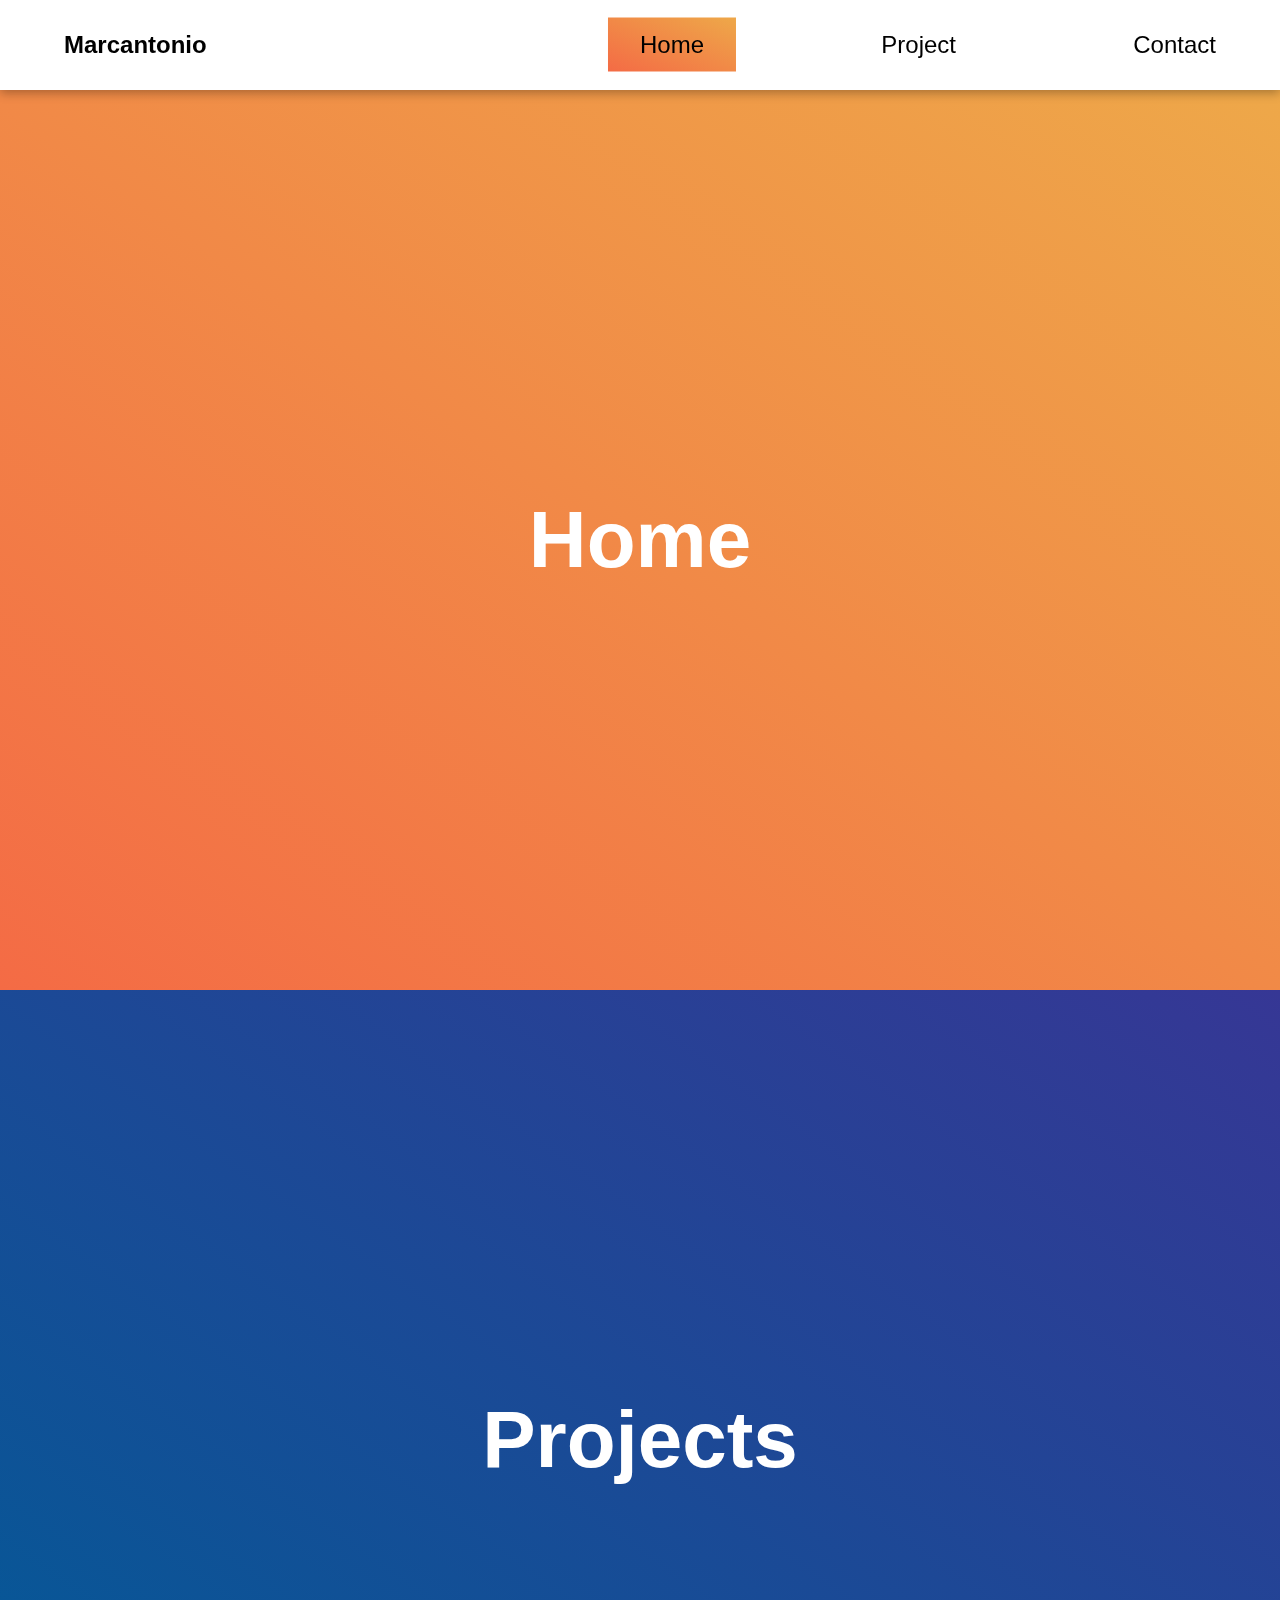
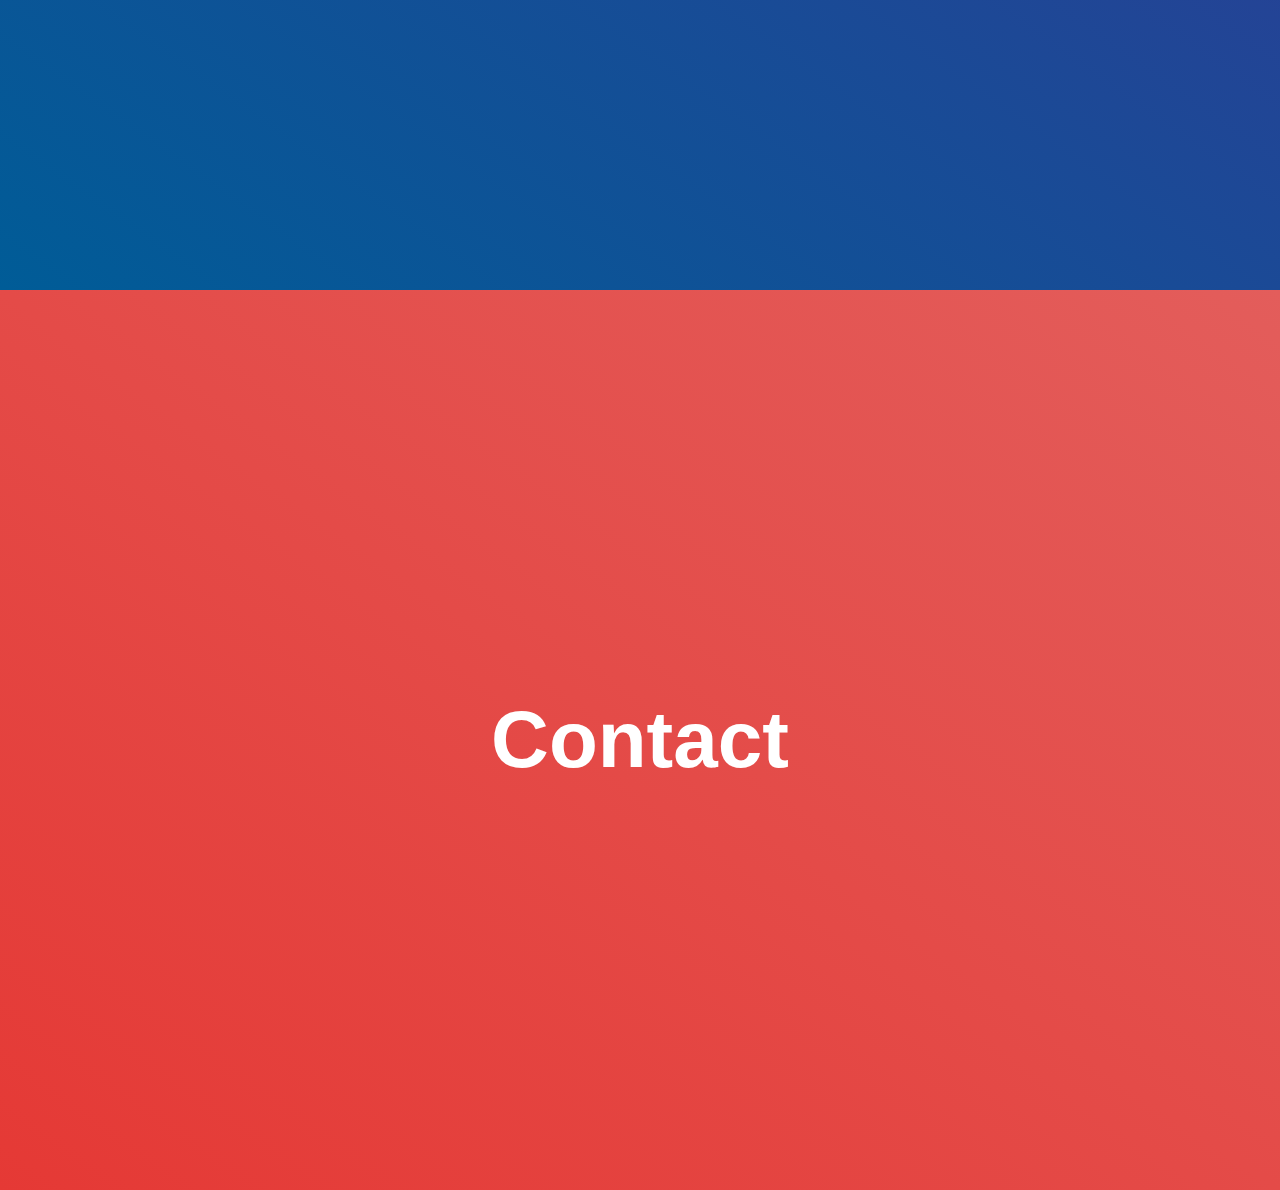
<file: index.html>
<!DOCTYPE html>
<html lang="en">
<head>
    <meta charset="UTF-8">
    <meta name="viewport" content="width=device-width, initial-scale=1.0">
    <link rel="stylesheet" href="./style.css"/>
    <title>Fluid Navbar</title>
</head>
<body>
    <header>
        <nav>
            <h1>Marcantonio</h1>
                <ul>
                    <li><a data-page="home" href="#">Home</a></li>
                    <li><a data-page="project" href="#">Project</a></li>
                    <li><a data-page="contact" href="#">Contact</a></li>
                    <div class="bubble"></div>
                </ul>
        </nav>
    </header>

    <main>
        <section data-index="0" class="home">
            <h2>Home</h2>
        </section>
        <section data-index="1" class="project">
            <h2>Projects</h2>
        </section>
        <section data-index="2" class="contact">
            <h2>Contact</h2>
        </section>
    </main>
    <script src = ./navbar.js></script>
</body>
</html>
</file>
<file: style.css>
* {
    margin: 0;
    padding: 0;
    box-sizing: border-box;
}

body {
    font-family: sans-serif;
}

header{
    box-shadow: 0px 3px 10px rgba(0, 0 , 0 , 0.3);
    position: sticky;
    top: 0px;
    background: white;
}

nav{
    min-height: 10vh;
    margin: auto;
    width: 90%;
    display: flex;
    align-items: center;
    justify-content: space-between;
}

nav h1, nav ul{
    font-size: 1.5rem;
    flex: 1;
}

nav ul{
    list-style: none;
    display: flex;
    justify-content: space-between;
}

nav a{
    color: black;
    text-decoration: none;
}

section{
    min-height: 100vh;
    display: flex;
    justify-content: center;
    align-items: center;
}

section h2{
    font-size: 5rem;
    color: white;
}

.home{
   background: linear-gradient(to right top, #f46b45, #eea849);
}

.project{
    background: linear-gradient(to right top, #005c97, #363795);
}

.contact{
    background: linear-gradient(to right top, #e53935, #e35d5b);
}
.bubble{
  position: absolute;
  z-index: -2;
  background: linear-gradient(to right top, #f46b45, #eea849);
  transform: scale(2);
  transition: all 0.5s ease;
}
</file>
